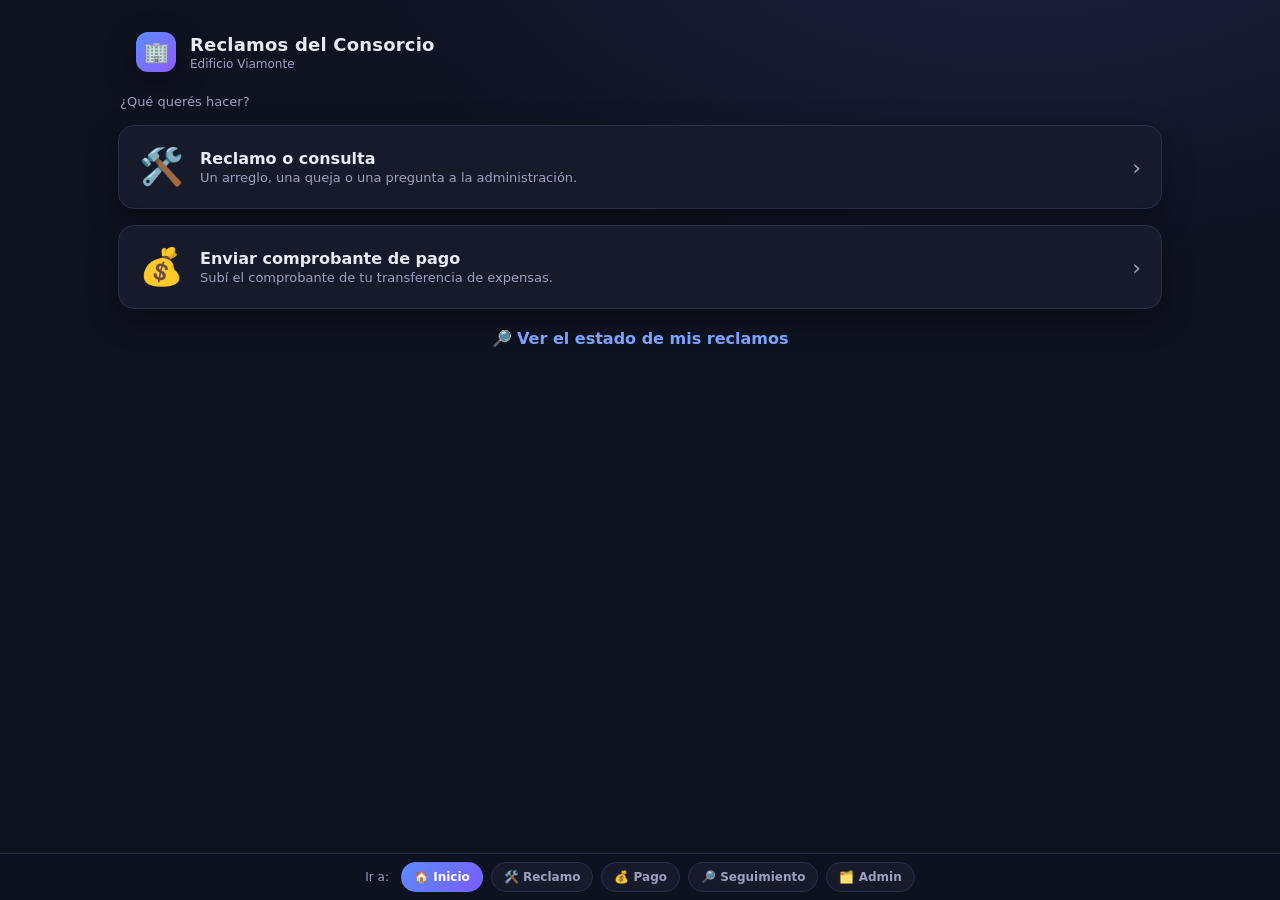
<file: index.html>
<!DOCTYPE html>
<html lang="es">
<head>
<meta charset="UTF-8">
<meta name="viewport" content="width=device-width, initial-scale=1.0">
<title>Reclamos del Consorcio</title>
<link rel="stylesheet" href="styles.css">
<script src="config.js"></script>
</head>
<body>
<div class="wrap">
  <header class="top">
    <div class="logo">🏢</div>
    <div class="brand">
      <h1>Reclamos del Consorcio</h1>
      <p id="edificio"></p>
    </div>
  </header>

  <p class="hint" style="margin:8px 2px 16px">¿Qué querés hacer?</p>

  <a class="card" href="reclamos.html" style="display:block;text-decoration:none;margin-bottom:14px">
    <div style="display:flex;align-items:center;gap:16px">
      <div style="font-size:36px">🛠️</div>
      <div>
        <h2 class="section" style="margin:0">Reclamo o consulta</h2>
        <p class="hint" style="margin:2px 0 0">Un arreglo, una queja o una pregunta a la administración.</p>
      </div>
      <div style="margin-left:auto;font-size:22px;color:var(--muted)">›</div>
    </div>
  </a>

  <a class="card" href="pagos.html" style="display:block;text-decoration:none;margin-bottom:14px">
    <div style="display:flex;align-items:center;gap:16px">
      <div style="font-size:36px">💰</div>
      <div>
        <h2 class="section" style="margin:0">Enviar comprobante de pago</h2>
        <p class="hint" style="margin:2px 0 0">Subí el comprobante de tu transferencia de expensas.</p>
      </div>
      <div style="margin-left:auto;font-size:22px;color:var(--muted)">›</div>
    </div>
  </a>

  <a href="seguimiento.html" style="display:block;text-align:center;color:var(--brand2);text-decoration:none;margin-top:20px;font-weight:600">🔎 Ver el estado de mis reclamos</a>
</div>

<nav class="demobar">
  <span>Ir a:</span>
  <a class="here" href="index.html">🏠 Inicio</a>
  <a href="reclamos.html">🛠️ Reclamo</a>
  <a href="pagos.html">💰 Pago</a>
  <a href="seguimiento.html">🔎 Seguimiento</a>
  <a href="admin.html">🗂️ Admin</a>
</nav>

<script>document.getElementById("edificio").textContent = window.CONFIG?.EDIFICIO || "Consorcio";</script>
</body>
</html>
</file>
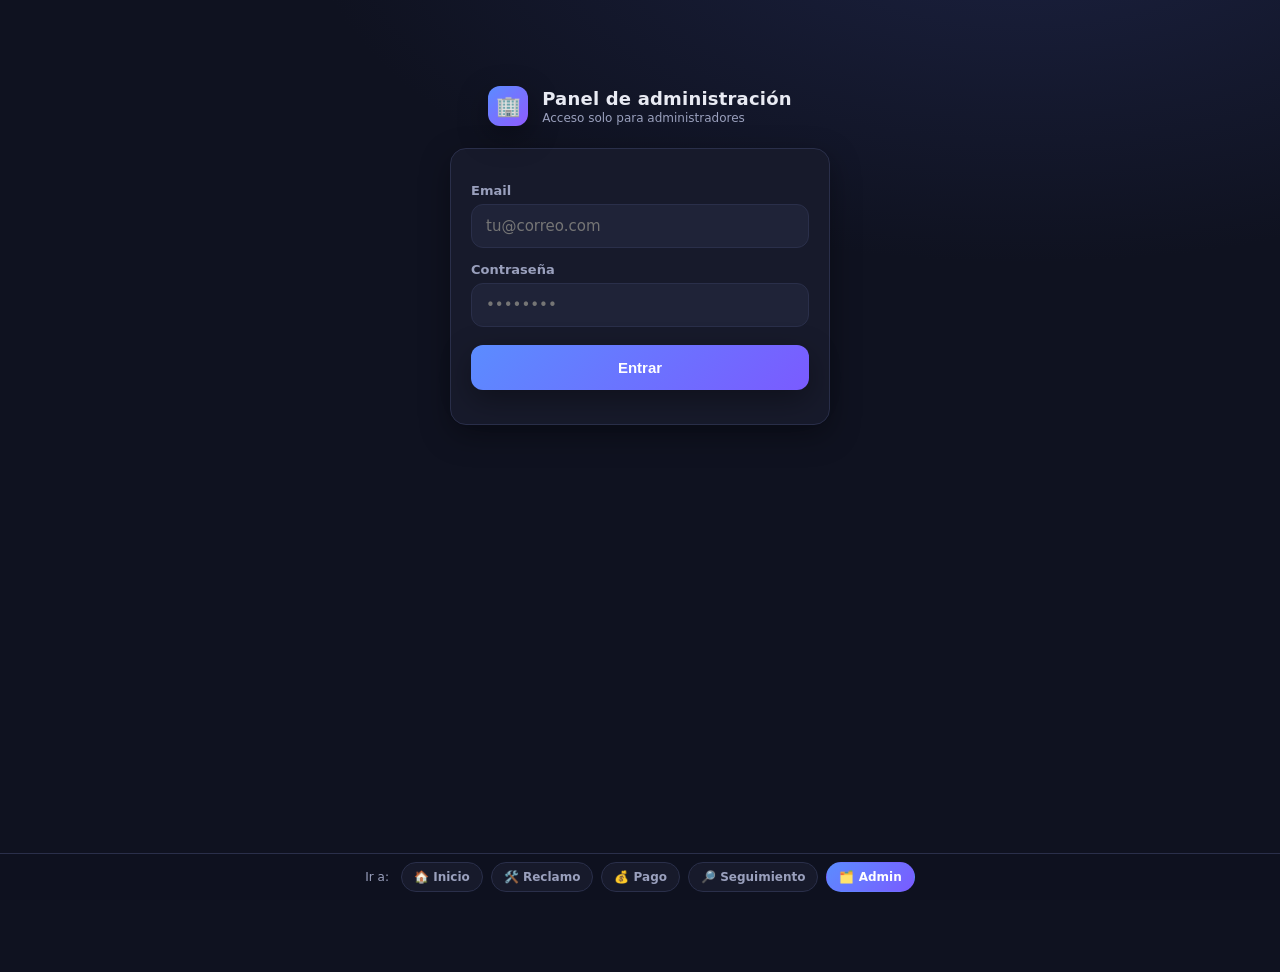
<file: admin.html>
<!DOCTYPE html>
<html lang="es">
<head>
<meta charset="UTF-8">
<meta name="viewport" content="width=device-width, initial-scale=1.0">
<title>Admin · Tablero · Consorcio</title>
<link rel="stylesheet" href="styles.css">
<script src="config.js"></script>
</head>
<body>

<!-- LOGIN (solo admins) -->
<div id="login" class="login-box">
  <header class="top" style="justify-content:center">
    <div class="logo">🏢</div>
    <div class="brand"><h1>Panel de administración</h1><p>Acceso solo para administradores</p></div>
  </header>
  <div class="card">
    <label style="text-align:left">Email</label>
    <input id="email" placeholder="tu@correo.com">
    <label style="text-align:left">Contraseña</label>
    <input id="pwd" type="password" placeholder="••••••••">
    <button class="btn" id="entrar">Entrar</button>
    <p class="hint" id="lmsg" style="margin:14px 0 0"></p>
  </div>
</div>

<!-- APP -->
<div id="app" class="wrap" style="display:none">
  <header class="top">
    <div class="logo">🏢</div>
    <div class="brand"><h1>Tablero de administradores</h1><p id="quien"></p></div>
    <button class="btn ghost" id="salir" style="width:auto;margin:0 0 0 auto;padding:8px 16px">Salir</button>
  </header>

  <div class="card" style="margin-bottom:16px">
    <h2 class="section">Reclamos y comprobantes</h2>
    <p class="hint" style="margin:0">Tocá un ticket para verlo, dejar notas internas o cambiar el estado.</p>
  </div>

  <div class="board" id="board"></div>
</div>

<!-- MODAL DETALLE -->
<div class="modal" id="modal">
  <div class="sheet">
    <div class="h">
      <div>
        <span id="m-chip"></span>
        <h2 class="section" style="margin-top:10px" id="m-title"></h2>
        <p class="hint" style="margin:2px 0 0" id="m-sub"></p>
      </div>
      <span class="x" id="m-close">✕</span>
    </div>
    <div class="b" id="m-body"></div>
  </div>
</div>

<nav class="demobar">
  <span>Ir a:</span>
  <a href="index.html">🏠 Inicio</a>
  <a href="reclamos.html">🛠️ Reclamo</a>
  <a href="pagos.html">💰 Pago</a>
  <a href="seguimiento.html">🔎 Seguimiento</a>
  <a class="here" href="admin.html">🗂️ Admin</a>
</nav>

<script type="module">
import { sb, loginAdmin, sesionActual, cerrarSesion, todosLosTickets, historialTicket,
         cambiarEstado, agregarComentario, urlAdjunto, estadoChip, fmtFecha, fmtMonto } from "./app.js";

const TIPO_EMO = { reclamo: "🛠️", pago: "💰", consulta: "📝" };
const COLS = [
  { key: "nuevo",     nombre: "Nuevos" },
  { key: "proceso",   nombre: "En proceso" },
  { key: "verificar", nombre: "A verificar" },
  { key: "resuelto",  nombre: "Resuelto" },
];
let TICKETS = [];

function titulo(t) {
  if (t.tipo === "pago") return "Comprobante " + (t.mes || "");
  return t.categoria || (t.detalle ? t.detalle.slice(0, 32) : "Reclamo");
}

async function cargarTablero() {
  TICKETS = await todosLosTickets();
  const board = document.getElementById("board");
  board.innerHTML = COLS.map(c => {
    const items = TICKETS.filter(t => t.estado === c.key);
    return `<div class="col"><h4>${c.nombre} <span class="count">${items.length}</span></h4>${
      items.map(t => `
        <div class="ticket" data-id="${t.id}">
          <p class="t">${TIPO_EMO[t.tipo] || "📝"} ${titulo(t)}</p>
          <div class="meta"><span class="tag">${t.tipo === "pago" ? fmtMonto(t.monto) : (t.unidad || "s/unidad")}</span><span>#${t.codigo}</span></div>
        </div>`).join("")
    }</div>`;
  }).join("");
  board.querySelectorAll(".ticket").forEach(el => el.onclick = () => abrir(TICKETS.find(t => t.id === el.dataset.id)));
}

async function abrir(t) {
  document.getElementById("m-chip").innerHTML = estadoChip(t.estado);
  document.getElementById("m-title").textContent = titulo(t);
  document.getElementById("m-sub").textContent = `#${t.codigo} · Unidad ${t.unidad || "?"} · ${t.vecino_nombre || "s/nombre"}`;

  const coments = await historialTicket(t.id);
  const { data: adj } = await sb.from("adjuntos").select("*").eq("ticket_id", t.id);

  let adjHtml = "";
  for (const a of (adj || [])) {
    const url = await urlAdjunto(a.path);
    adjHtml += `<div class="kv"><b>Adjunto:</b> <a href="${url}" target="_blank" style="color:var(--brand2)">📎 ${a.nombre}</a></div>`;
  }

  document.getElementById("m-body").innerHTML = `
    ${t.detalle ? `<div class="kv"><b>Detalle:</b> ${t.detalle}</div>` : ""}
    ${t.monto ? `<div class="kv"><b>Monto:</b> ${fmtMonto(t.monto)}</div>` : ""}
    <div class="kv"><b>Contacto:</b> ${t.vecino_email || ""} ${t.vecino_contacto || ""}</div>
    ${adjHtml}
    <hr style="border:none;border-top:1px solid var(--line);margin:14px 0">
    <label style="margin-top:0">Estado</label>
    <select id="sel-estado">${COLS.map(c => `<option value="${c.key}" ${c.key === t.estado ? "selected" : ""}>${c.nombre}</option>`).join("")}</select>
    <div style="font-size:13px;font-weight:700;color:var(--muted);margin:16px 0 8px">Notas / respuestas</div>
    <div id="hist">${coments.map(c => `<div class="note"><b>${c.autor}${c.interno ? "" : " → vecino"}:</b> ${c.cuerpo} ${c.interno ? '<span class="internal-tag">· interna</span>' : ""}</div>`).join("") || '<p class="hint">Sin notas todavía.</p>'}</div>
    <textarea id="nuevo-com" placeholder="Escribir una nota o respuesta..."></textarea>
    <div class="row r2">
      <button class="btn ghost" id="btn-interna">Nota interna</button>
      <button class="btn" id="btn-vecino">Responder al vecino</button>
    </div>`;

  document.getElementById("sel-estado").onchange = async (e) => { await cambiarEstado(t.id, e.target.value); cargarTablero(); };
  document.getElementById("btn-interna").onclick = () => guardar(t, true);
  document.getElementById("btn-vecino").onclick = () => guardar(t, false);
  document.getElementById("modal").classList.add("open");
}

async function guardar(t, interno) {
  const cuerpo = document.getElementById("nuevo-com").value.trim();
  if (!cuerpo) return;
  const s = await sesionActual();
  const autor = (s?.user?.email || "admin").split("@")[0];
  await agregarComentario(t.id, autor, cuerpo, interno);
  abrir(t);
}

async function mostrar() {
  const s = await sesionActual();
  if (s) {
    document.getElementById("login").style.display = "none";
    document.getElementById("app").style.display = "block";
    document.getElementById("quien").textContent = (window.CONFIG?.EDIFICIO || "") + " · " + s.user.email;
    cargarTablero();
  } else {
    document.getElementById("login").style.display = "block";
    document.getElementById("app").style.display = "none";
  }
}

document.getElementById("entrar").addEventListener("click", async () => {
  const msg = document.getElementById("lmsg");
  msg.textContent = "Entrando…";
  try { await loginAdmin(document.getElementById("email").value.trim(), document.getElementById("pwd").value); mostrar(); }
  catch (e) { msg.textContent = "No se pudo entrar: " + (e.message || e); }
});
document.getElementById("salir").addEventListener("click", async () => { await cerrarSesion(); mostrar(); });
document.getElementById("m-close").addEventListener("click", () => document.getElementById("modal").classList.remove("open"));
document.getElementById("modal").addEventListener("click", e => { if (e.target.id === "modal") e.currentTarget.classList.remove("open"); });

mostrar();
</script>
</body>
</html>
</file>
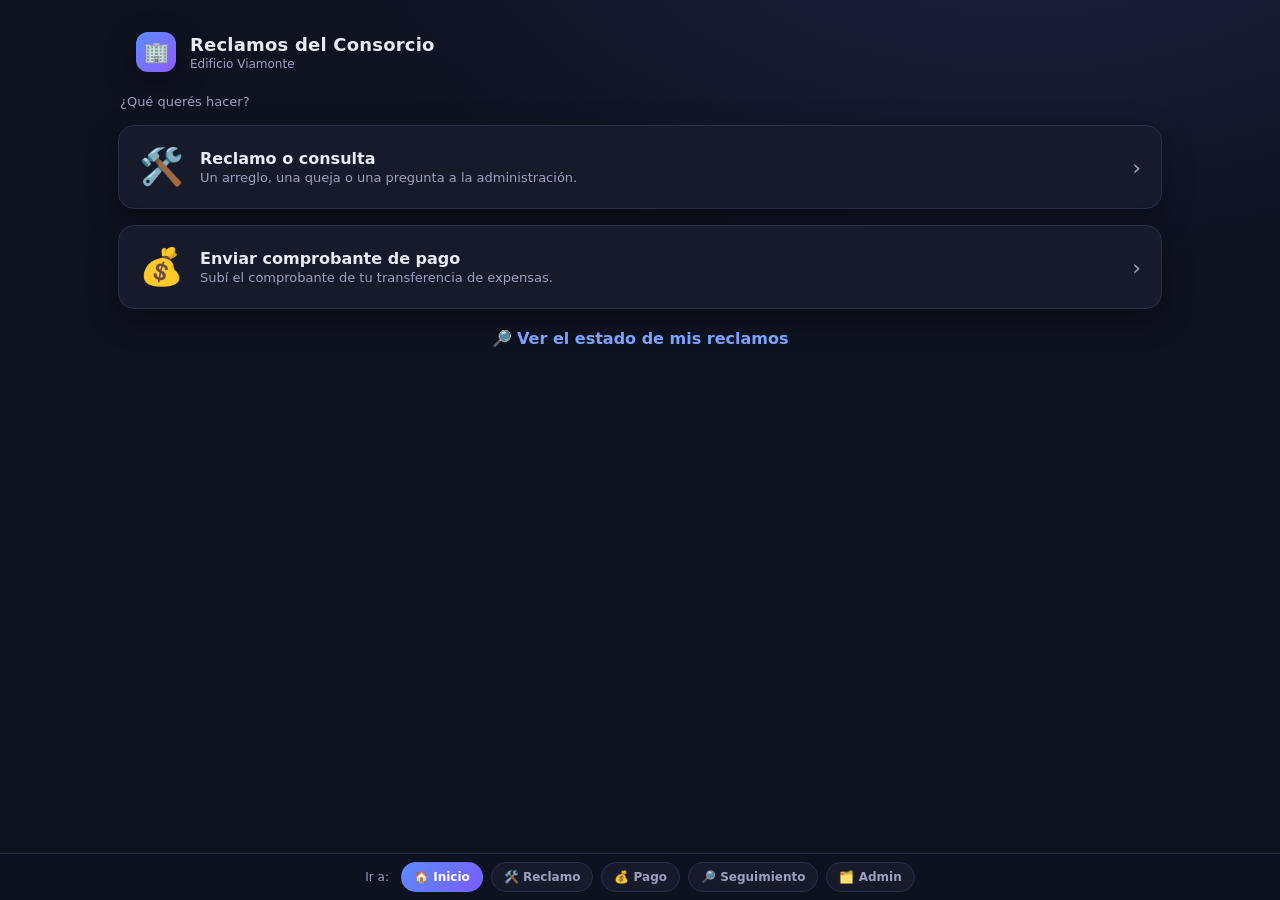
<file: cargar.html>
<!DOCTYPE html>
<html lang="es">
<head>
<meta charset="UTF-8">
<meta http-equiv="refresh" content="0; url=index.html">
<title>Reclamos del Consorcio</title>
</head>
<body>
<p>Redirigiendo… <a href="index.html">entrá acá</a>.</p>
</body>
</html>
</file>
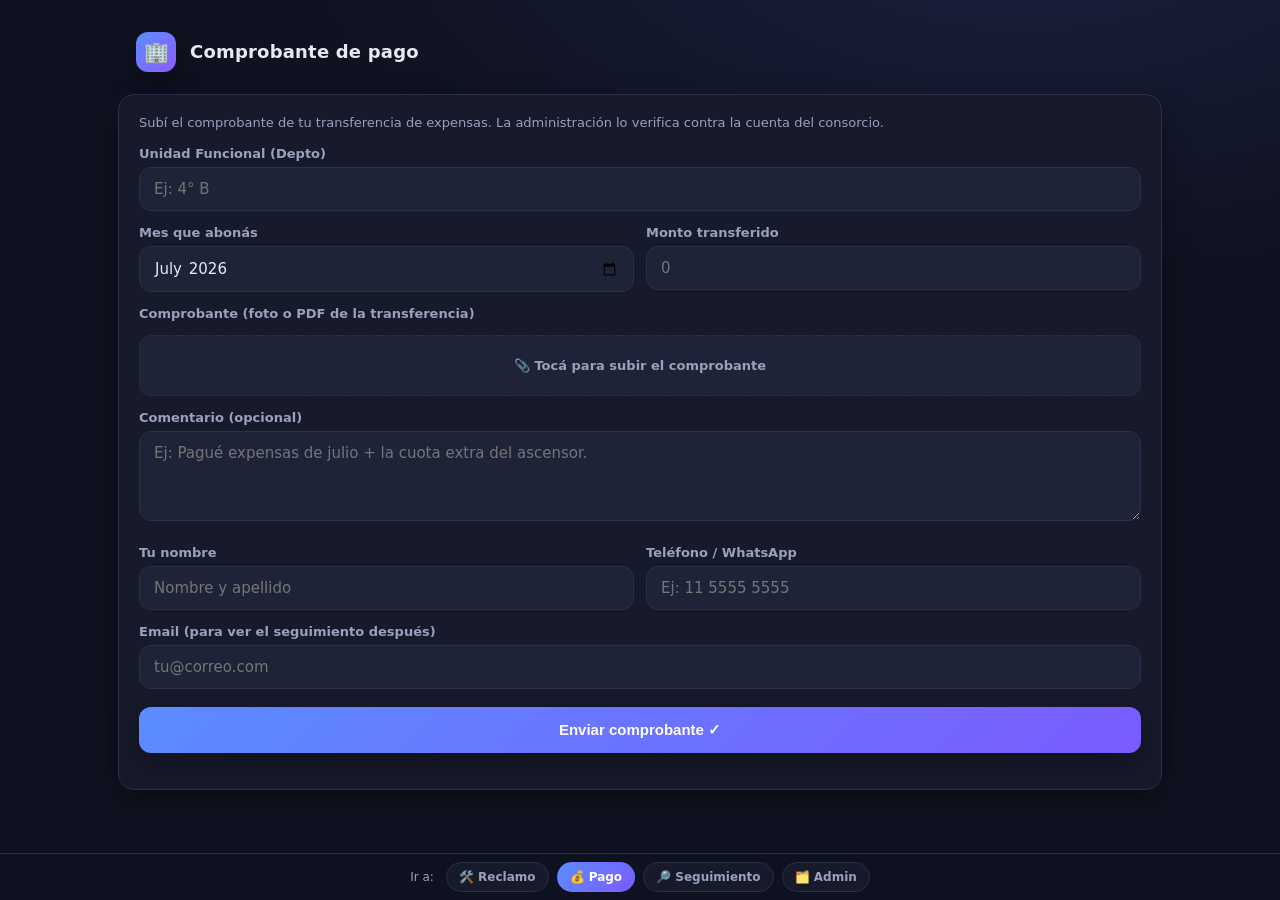
<file: pagos.html>
<!DOCTYPE html>
<html lang="es">
<head>
<meta charset="UTF-8">
<meta name="viewport" content="width=device-width, initial-scale=1.0">
<title>Comprobante de pago · Consorcio</title>
<link rel="stylesheet" href="styles.css">
<script src="config.js"></script>
</head>
<body>
<div class="wrap">
  <header class="top">
    <a href="index.html" style="text-decoration:none"><div class="logo">🏢</div></a>
    <div class="brand">
      <h1>Comprobante de pago</h1>
      <p id="edificio"></p>
    </div>
  </header>

  <div class="card" id="form">
    <p class="hint">Subí el comprobante de tu transferencia de expensas. La administración lo verifica contra la cuenta del consorcio.</p>

    <label>Unidad Funcional (Depto)</label>
    <input id="unidad" placeholder="Ej: 4° B">

    <div class="row r2">
      <div><label>Mes que abonás</label><input id="mes" type="month" value="2026-07"></div>
      <div><label>Monto transferido</label><input id="monto" type="number" placeholder="0"></div>
    </div>

    <label>Comprobante <span style="color:var(--muted)">(foto o PDF de la transferencia)</span></label>
    <label class="drop" for="archivos" id="drop-label" style="display:block">📎 Tocá para subir el comprobante</label>
    <input id="archivos" type="file" accept="image/*,application/pdf" multiple capture="environment" style="display:none">

    <label>Comentario <span style="color:var(--muted)">(opcional)</span></label>
    <textarea id="detalle" placeholder="Ej: Pagué expensas de julio + la cuota extra del ascensor."></textarea>

    <div class="row r2" style="margin-top:6px">
      <div><label>Tu nombre</label><input id="nombre" placeholder="Nombre y apellido"></div>
      <div><label>Teléfono / WhatsApp</label><input id="telefono" type="tel" placeholder="Ej: 11 5555 5555"></div>
    </div>
    <label>Email <span style="color:var(--muted)">(para ver el seguimiento después)</span></label>
    <input id="email" type="email" placeholder="tu@correo.com">

    <button class="btn" id="enviar">Enviar comprobante ✓</button>
    <p class="hint" id="msg" style="text-align:center;margin-top:12px"></p>
  </div>

  <div class="card" id="ok" style="display:none;text-align:center">
    <div style="font-size:44px">✅</div>
    <h2 class="section" style="margin-top:8px">¡Comprobante enviado!</h2>
    <p class="hint">Tu número de seguimiento es <b id="codigo" style="color:var(--txt);font-size:16px"></b>.<br>Te avisamos cuando lo verifiquemos.</p>
    <a class="btn" href="seguimiento.html" style="text-decoration:none">Ver el seguimiento</a>
  </div>
</div>

<nav class="demobar">
  <span>Ir a:</span>
  <a href="reclamos.html">🛠️ Reclamo</a>
  <a class="here" href="pagos.html">💰 Pago</a>
  <a href="seguimiento.html">🔎 Seguimiento</a>
  <a href="admin.html">🗂️ Admin</a>
</nav>

<script type="module">
import { crearTicket } from "./app.js";

document.getElementById("edificio").textContent = window.CONFIG?.EDIFICIO || "Consorcio";

const inputArch = document.getElementById("archivos");
inputArch.addEventListener("change", () => {
  const n = inputArch.files.length;
  document.getElementById("drop-label").textContent = n ? `📎 ${n} archivo(s) seleccionado(s)` : "📎 Tocá para subir el comprobante";
});

document.getElementById("enviar").addEventListener("click", async () => {
  const msg = document.getElementById("msg");
  const btn = document.getElementById("enviar");
  const datos = {
    tipo: "pago",
    unidad: document.getElementById("unidad").value.trim(),
    mes: document.getElementById("mes").value,
    monto: parseFloat(document.getElementById("monto").value) || null,
    detalle: document.getElementById("detalle").value.trim(),
    vecino_nombre: document.getElementById("nombre").value.trim(),
    vecino_contacto: document.getElementById("telefono").value.trim(),
    vecino_email: document.getElementById("email").value.trim(),
    origen: "web",
  };
  if (!datos.unidad || (!datos.vecino_email && !datos.vecino_contacto)) { msg.textContent = "Completá la unidad y un email o teléfono."; return; }

  btn.disabled = true; msg.textContent = "Enviando…";
  try {
    const ticket = await crearTicket(datos, inputArch.files);
    document.getElementById("form").style.display = "none";
    document.getElementById("ok").style.display = "block";
    document.getElementById("codigo").textContent = "#" + ticket.codigo;
  } catch (e) {
    msg.textContent = "Ups, no se pudo enviar: " + (e.message || e);
    btn.disabled = false;
  }
});
</script>
</body>
</html>
</file>
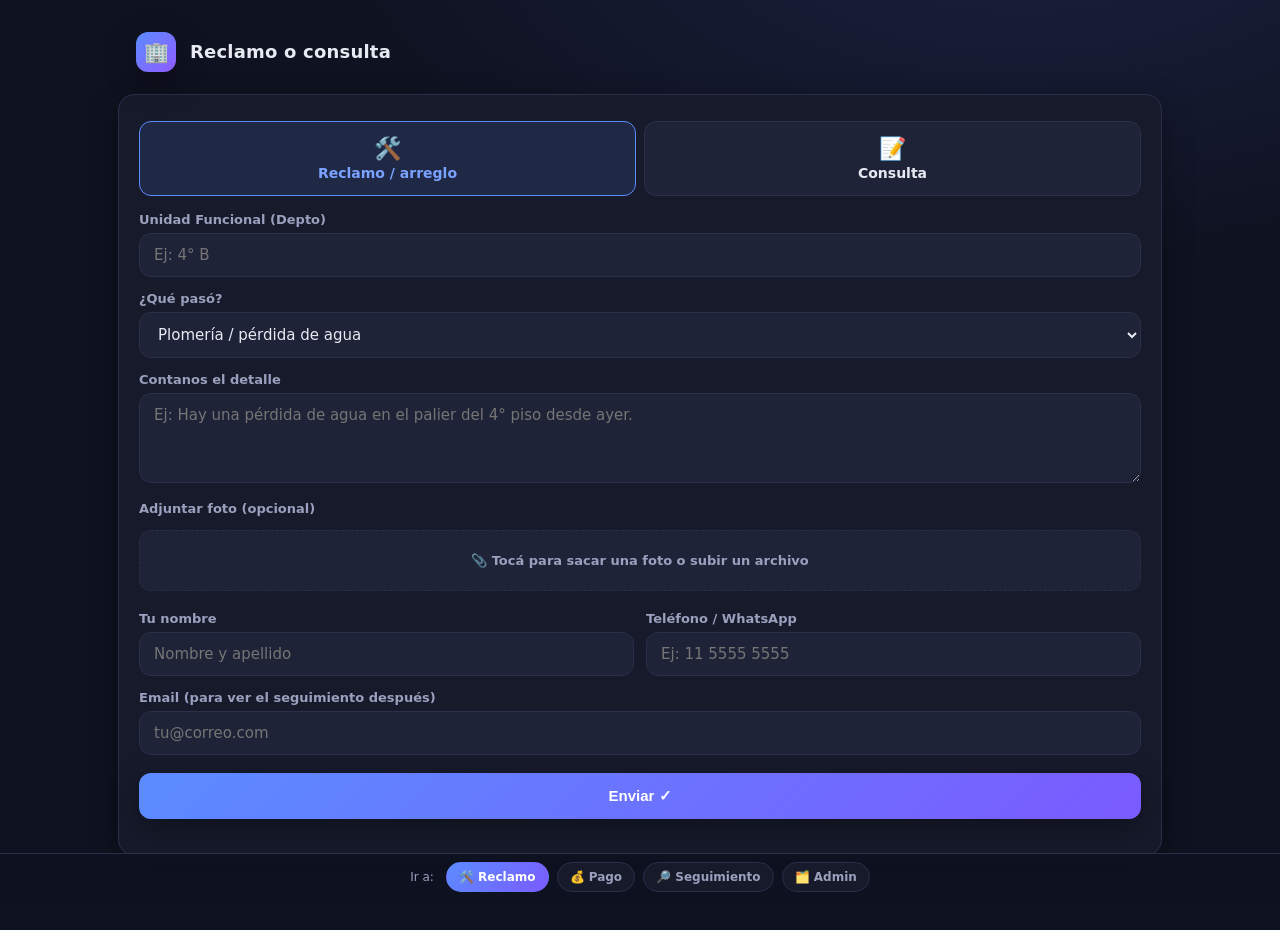
<file: reclamos.html>
<!DOCTYPE html>
<html lang="es">
<head>
<meta charset="UTF-8">
<meta name="viewport" content="width=device-width, initial-scale=1.0">
<title>Reclamo o consulta · Consorcio</title>
<link rel="stylesheet" href="styles.css">
<script src="config.js"></script>
</head>
<body>
<div class="wrap">
  <header class="top">
    <a href="index.html" style="text-decoration:none"><div class="logo">🏢</div></a>
    <div class="brand">
      <h1>Reclamo o consulta</h1>
      <p id="edificio"></p>
    </div>
  </header>

  <div class="card" id="form">
    <div class="seg" id="tipo">
      <div class="opt sel" data-t="reclamo"><span class="emo">🛠️</span>Reclamo / arreglo</div>
      <div class="opt" data-t="consulta"><span class="emo">📝</span>Consulta</div>
    </div>

    <label style="margin-top:16px">Unidad Funcional (Depto)</label>
    <input id="unidad" placeholder="Ej: 4° B">

    <div id="campo-categoria">
      <label>¿Qué pasó?</label>
      <select id="categoria"><option>Plomería / pérdida de agua</option><option>Ascensor</option><option>Electricidad / luces</option><option>Limpieza</option><option>Ruidos molestos</option><option>Otro</option></select>
    </div>

    <label>Contanos el detalle</label>
    <textarea id="detalle" placeholder="Ej: Hay una pérdida de agua en el palier del 4° piso desde ayer."></textarea>

    <label>Adjuntar foto <span style="color:var(--muted)">(opcional)</span></label>
    <label class="drop" for="archivos" id="drop-label" style="display:block">📎 Tocá para sacar una foto o subir un archivo</label>
    <input id="archivos" type="file" accept="image/*,application/pdf" multiple capture="environment" style="display:none">

    <div class="row r2" style="margin-top:6px">
      <div><label>Tu nombre</label><input id="nombre" placeholder="Nombre y apellido"></div>
      <div><label>Teléfono / WhatsApp</label><input id="telefono" type="tel" placeholder="Ej: 11 5555 5555"></div>
    </div>
    <label>Email <span style="color:var(--muted)">(para ver el seguimiento después)</span></label>
    <input id="email" type="email" placeholder="tu@correo.com">

    <button class="btn" id="enviar">Enviar ✓</button>
    <p class="hint" id="msg" style="text-align:center;margin-top:12px"></p>
  </div>

  <div class="card" id="ok" style="display:none;text-align:center">
    <div style="font-size:44px">✅</div>
    <h2 class="section" style="margin-top:8px">¡Enviado!</h2>
    <p class="hint">Tu número de seguimiento es <b id="codigo" style="color:var(--txt);font-size:16px"></b>.<br>Te avisamos las novedades y podés ver el estado cuando quieras.</p>
    <a class="btn" href="seguimiento.html" style="text-decoration:none">Ver el seguimiento</a>
  </div>
</div>

<nav class="demobar">
  <span>Ir a:</span>
  <a class="here" href="reclamos.html">🛠️ Reclamo</a>
  <a href="pagos.html">💰 Pago</a>
  <a href="seguimiento.html">🔎 Seguimiento</a>
  <a href="admin.html">🗂️ Admin</a>
</nav>

<script type="module">
import { crearTicket } from "./app.js";

document.getElementById("edificio").textContent = window.CONFIG?.EDIFICIO || "Consorcio";

let tipo = "reclamo";
document.querySelectorAll('#tipo .opt').forEach(o => {
  o.onclick = () => {
    document.querySelectorAll('#tipo .opt').forEach(x => x.classList.remove('sel'));
    o.classList.add('sel');
    tipo = o.dataset.t;
    document.getElementById('campo-categoria').style.display = (tipo === 'reclamo') ? 'block' : 'none';
  };
});

const inputArch = document.getElementById("archivos");
inputArch.addEventListener("change", () => {
  const n = inputArch.files.length;
  document.getElementById("drop-label").textContent = n ? `📎 ${n} archivo(s) seleccionado(s)` : "📎 Tocá para sacar una foto o subir un archivo";
});

document.getElementById("enviar").addEventListener("click", async () => {
  const msg = document.getElementById("msg");
  const btn = document.getElementById("enviar");
  const datos = {
    tipo,
    unidad: document.getElementById("unidad").value.trim(),
    categoria: tipo === "reclamo" ? document.getElementById("categoria").value : null,
    detalle: document.getElementById("detalle").value.trim(),
    vecino_nombre: document.getElementById("nombre").value.trim(),
    vecino_contacto: document.getElementById("telefono").value.trim(),
    vecino_email: document.getElementById("email").value.trim(),
    origen: "web",
  };
  if (!datos.unidad || (!datos.vecino_email && !datos.vecino_contacto)) { msg.textContent = "Completá la unidad y un email o teléfono."; return; }

  btn.disabled = true; msg.textContent = "Enviando…";
  try {
    const ticket = await crearTicket(datos, inputArch.files);
    document.getElementById("form").style.display = "none";
    document.getElementById("ok").style.display = "block";
    document.getElementById("codigo").textContent = "#" + ticket.codigo;
  } catch (e) {
    msg.textContent = "Ups, no se pudo enviar: " + (e.message || e);
    btn.disabled = false;
  }
});
</script>
</body>
</html>
</file>
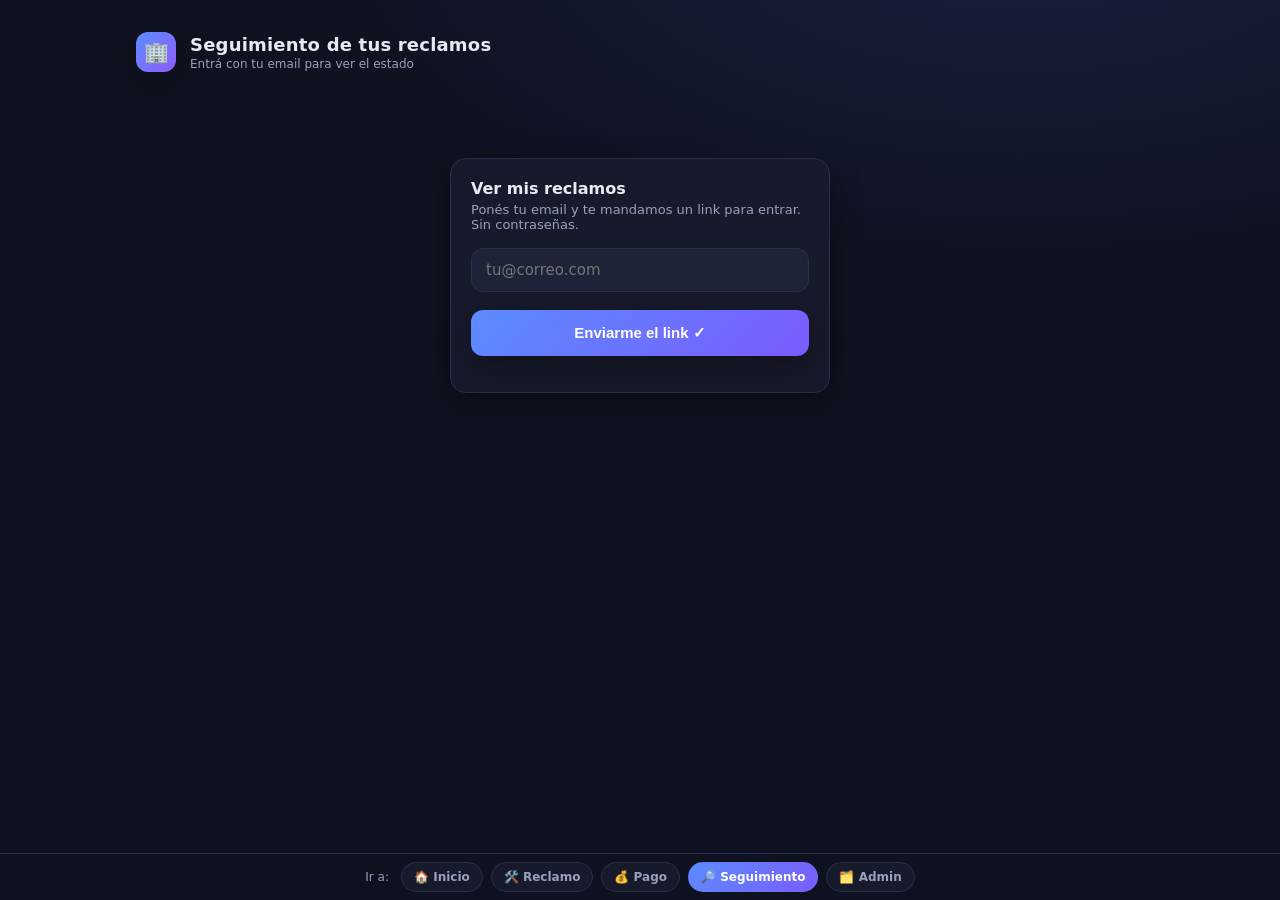
<file: seguimiento.html>
<!DOCTYPE html>
<html lang="es">
<head>
<meta charset="UTF-8">
<meta name="viewport" content="width=device-width, initial-scale=1.0">
<title>Seguimiento · Consorcio</title>
<link rel="stylesheet" href="styles.css">
<script src="config.js"></script>
</head>
<body>
<div class="wrap">
  <header class="top">
    <div class="logo">🏢</div>
    <div class="brand">
      <h1>Seguimiento de tus reclamos</h1>
      <p id="sub">Entrá con tu email para ver el estado</p>
    </div>
  </header>

  <!-- Pedir link mágico -->
  <div class="card login-box" id="login">
    <h2 class="section">Ver mis reclamos</h2>
    <p class="hint">Ponés tu email y te mandamos un link para entrar. Sin contraseñas.</p>
    <input id="email" type="email" placeholder="tu@correo.com">
    <button class="btn" id="pedir">Enviarme el link ✓</button>
    <p class="hint" id="msg" style="margin-top:12px"></p>
  </div>

  <!-- Lista de tickets -->
  <div class="card" id="lista" style="display:none">
    <p class="hint" id="lista-hint">Tus reclamos. Tocá uno para ver el detalle.</p>
    <div class="row" id="tks" style="gap:10px"></div>

    <div id="detalle" style="display:none;margin-top:22px;border-top:1px solid var(--line);padding-top:18px">
      <div style="display:flex;justify-content:space-between;align-items:center">
        <h2 class="section" id="d-title"></h2>
        <span id="d-chip"></span>
      </div>
      <p class="hint" id="d-sub"></p>
      <div class="timeline" id="d-timeline"></div>
    </div>
    <button class="btn ghost" id="salir" style="margin-top:18px">Salir</button>
  </div>
</div>

<nav class="demobar">
  <span>Ir a:</span>
  <a href="index.html">🏠 Inicio</a>
  <a href="reclamos.html">🛠️ Reclamo</a>
  <a href="pagos.html">💰 Pago</a>
  <a class="here" href="seguimiento.html">🔎 Seguimiento</a>
  <a href="admin.html">🗂️ Admin</a>
</nav>

<script type="module">
import { sb, misTickets, historialTicket, enviarLinkMagico, cerrarSesion, estadoChip, fmtFecha, fmtMonto } from "./app.js";

const TIPO_EMO = { reclamo: "🛠️", pago: "💰", consulta: "📝" };

async function render() {
  const { data } = await sb.auth.getSession();
  if (!data.session) { document.getElementById("login").style.display = "block"; document.getElementById("lista").style.display = "none"; return; }
  document.getElementById("login").style.display = "none";
  document.getElementById("lista").style.display = "block";
  document.getElementById("sub").textContent = data.session.user.email;

  const tickets = await misTickets();
  const cont = document.getElementById("tks");
  if (!tickets.length) { cont.innerHTML = `<p class="hint">Todavía no cargaste ningún reclamo.</p>`; return; }
  cont.innerHTML = tickets.map(t => `
    <div class="tk" data-id="${t.id}">
      <div><h3>${TIPO_EMO[t.tipo] || "📝"} ${titulo(t)}</h3><small>#${t.codigo} · ${fmtFecha(t.creado)}</small></div>
      ${estadoChip(t.estado)}
    </div>`).join("");
  cont.querySelectorAll(".tk").forEach(el => el.onclick = () => abrir(tickets.find(x => x.id === el.dataset.id)));
}

function titulo(t) {
  if (t.tipo === "pago") return "Comprobante " + (t.mes || "");
  return t.categoria || (t.detalle ? t.detalle.slice(0, 40) : "Reclamo");
}

async function abrir(t) {
  document.getElementById("detalle").style.display = "block";
  document.getElementById("d-title").textContent = titulo(t);
  document.getElementById("d-sub").textContent = `#${t.codigo} · Unidad ${t.unidad || ""}` + (t.monto ? ` · ${fmtMonto(t.monto)}` : "");
  document.getElementById("d-chip").innerHTML = estadoChip(t.estado);

  const eventos = [[`Enviaste tu ${t.tipo}`, fmtFecha(t.creado)]];
  const coments = await historialTicket(t.id); // RLS: solo los NO internos
  coments.forEach(c => eventos.push([c.cuerpo, `${fmtFecha(c.creado)} · ${c.autor}`]));
  document.getElementById("d-timeline").innerHTML = eventos.map(e =>
    `<div class="ev"><div class="mk"></div><div class="body"><b>${e[0]}</b><p>${e[1]}</p></div></div>`).join("");
  document.getElementById("detalle").scrollIntoView({ behavior: "smooth", block: "nearest" });
}

document.getElementById("pedir").addEventListener("click", async () => {
  const email = document.getElementById("email").value.trim();
  const msg = document.getElementById("msg");
  if (!email) { msg.textContent = "Escribí tu email."; return; }
  try { await enviarLinkMagico(email); msg.textContent = "¡Listo! Revisá tu correo y tocá el link para entrar."; }
  catch (e) { msg.textContent = "Ups: " + (e.message || e); }
});
document.getElementById("salir").addEventListener("click", async () => { await cerrarSesion(); render(); });

sb.auth.onAuthStateChange(() => render());
render();
</script>
</body>
</html>
</file>
<file: styles.css>
:root{
  --bg:#0f1220; --panel:#171a2b; --panel2:#1f2338; --line:#2a2f4a;
  --txt:#e8eaf3; --muted:#9aa0bd; --brand:#5b8cff; --brand2:#7aa2ff;
  --ok:#2fbf71; --warn:#e6a23c; --new:#5b8cff; --done:#8b93b3;
  --danger:#ef5350; --chip:#232742;
  --radius:16px; --shadow:0 10px 30px rgba(0,0,0,.35);
}
*{box-sizing:border-box}
body{margin:0;font-family:'Segoe UI',system-ui,Roboto,sans-serif;background:
  radial-gradient(1200px 600px at 80% -10%, #1b2140 0%, transparent 60%),
  var(--bg);color:var(--txt);min-height:100vh}
a{color:inherit}
.wrap{max-width:1080px;margin:0 auto;padding:18px}
header.top{display:flex;align-items:center;gap:14px;padding:14px 18px;margin-bottom:8px}
.logo{width:40px;height:40px;border-radius:12px;background:linear-gradient(135deg,var(--brand),#8f5bff);
  display:grid;place-items:center;font-weight:800;box-shadow:var(--shadow);font-size:20px}
.brand h1{font-size:18px;margin:0;letter-spacing:.2px}
.brand p{margin:2px 0 0;font-size:12px;color:var(--muted)}

.card{background:var(--panel);border:1px solid var(--line);border-radius:var(--radius);padding:20px;box-shadow:var(--shadow)}
.card + .card{margin-top:16px}
h2.section{font-size:16px;margin:0 0 4px}
.hint{color:var(--muted);font-size:13px;margin:0 0 16px}
label{display:block;font-size:13px;color:var(--muted);margin:14px 0 6px;font-weight:600}
input,select,textarea{width:100%;background:var(--panel2);border:1px solid var(--line);color:var(--txt);
  padding:12px 14px;border-radius:12px;font-size:15px;font-family:inherit}
input:focus,select:focus,textarea:focus{outline:none;border-color:var(--brand)}
textarea{min-height:90px;resize:vertical}
.row{display:grid;gap:12px}
@media(min-width:620px){.row.r2{grid-template-columns:1fr 1fr}.row.r3{grid-template-columns:1fr 1fr 1fr}}
.seg{display:flex;gap:8px;margin-top:6px}
.seg .opt{flex:1;text-align:center;padding:14px;border:1px solid var(--line);border-radius:12px;cursor:pointer;background:var(--panel2);font-weight:600;font-size:14px}
.seg .opt.sel{border-color:var(--brand);background:rgba(91,140,255,.12);color:var(--brand2)}
.seg .opt .emo{font-size:22px;display:block;margin-bottom:4px}
.drop{border:1.5px dashed var(--line);border-radius:12px;padding:22px;text-align:center;color:var(--muted);background:var(--panel2);cursor:pointer}
.btn{display:inline-flex;align-items:center;justify-content:center;gap:8px;background:linear-gradient(135deg,var(--brand),#7a5bff);
  color:#fff;border:none;padding:14px 20px;border-radius:12px;font-size:15px;font-weight:700;cursor:pointer;width:100%;margin-top:18px;box-shadow:var(--shadow)}
.btn.ghost{background:var(--panel2);color:var(--txt);border:1px solid var(--line);box-shadow:none}

.chip{display:inline-flex;align-items:center;gap:6px;padding:5px 10px;border-radius:999px;font-size:12px;font-weight:700}
.chip.new{background:rgba(91,140,255,.15);color:var(--brand2)}
.chip.proc{background:rgba(230,162,60,.15);color:var(--warn)}
.chip.ok{background:rgba(47,191,113,.15);color:var(--ok)}
.chip.done{background:rgba(139,147,179,.15);color:var(--done)}
.dot{width:8px;height:8px;border-radius:50%;background:currentColor}

.tk{display:flex;justify-content:space-between;align-items:center;padding:16px;border:1px solid var(--line);border-radius:14px;background:var(--panel2);cursor:pointer}
.tk:hover{border-color:var(--brand)}
.tk h3{margin:0 0 4px;font-size:15px}
.tk small{color:var(--muted)}
.timeline{margin:18px 0 0;padding-left:8px}
.ev{display:flex;gap:12px;padding-bottom:18px;position:relative}
.ev:before{content:'';position:absolute;left:6px;top:20px;bottom:-4px;width:2px;background:var(--line)}
.ev:last-child:before{display:none}
.ev .mk{width:14px;height:14px;border-radius:50%;background:var(--brand);margin-top:4px;flex:none;box-shadow:0 0 0 4px rgba(91,140,255,.15)}
.ev.muted .mk{background:var(--line);box-shadow:none}
.ev .body b{font-size:14px}
.ev .body p{margin:2px 0 0;color:var(--muted);font-size:13px}

.board{display:grid;gap:14px}
@media(min-width:820px){.board{grid-template-columns:repeat(4,1fr)}}
.col h4{margin:0 0 10px;font-size:13px;color:var(--muted);text-transform:uppercase;letter-spacing:.6px;display:flex;justify-content:space-between}
.col .count{background:var(--chip);border-radius:999px;padding:1px 8px;font-size:11px}
.ticket{background:var(--panel2);border:1px solid var(--line);border-radius:12px;padding:12px;margin-bottom:10px;cursor:pointer;transition:.15s}
.ticket:hover{transform:translateY(-2px);border-color:var(--brand)}
.ticket .t{font-size:14px;font-weight:600;margin:0 0 6px}
.ticket .meta{display:flex;justify-content:space-between;align-items:center;color:var(--muted);font-size:12px}
.ticket .tag{font-size:11px;background:var(--chip);padding:2px 8px;border-radius:999px}
.avatar{width:22px;height:22px;border-radius:50%;background:linear-gradient(135deg,#7a5bff,#5b8cff);display:inline-grid;place-items:center;font-size:11px;font-weight:700}

.modal{position:fixed;inset:0;background:rgba(6,8,18,.6);backdrop-filter:blur(3px);display:none;place-items:center;padding:18px;z-index:50}
.modal.open{display:grid}
.modal .sheet{background:var(--panel);border:1px solid var(--line);border-radius:18px;max-width:560px;width:100%;box-shadow:var(--shadow);max-height:90vh;overflow:auto}
.sheet .h{padding:18px 20px;border-bottom:1px solid var(--line);display:flex;justify-content:space-between;align-items:start}
.sheet .b{padding:18px 20px}
.note{background:rgba(230,162,60,.08);border:1px solid rgba(230,162,60,.25);border-radius:12px;padding:12px;font-size:13px;margin-bottom:10px}
.note b{color:var(--warn)}
.internal-tag{font-size:11px;color:var(--warn);font-weight:700}
.x{cursor:pointer;color:var(--muted);font-size:22px;line-height:1}
.kv{display:flex;gap:8px;font-size:13px;margin:6px 0;color:var(--muted)}
.kv b{color:var(--txt);font-weight:600}
.banner{font-size:12px;color:var(--muted);text-align:center;margin-top:26px;opacity:.7}

/* barra de demo para saltar entre las 3 páginas (solo prototipo) */
.demobar{position:fixed;bottom:0;left:0;right:0;background:rgba(15,18,32,.92);border-top:1px solid var(--line);
  backdrop-filter:blur(6px);display:flex;gap:8px;justify-content:center;padding:8px;z-index:40;font-size:12px;flex-wrap:wrap}
.demobar span{color:var(--muted);align-self:center;margin-right:4px}
.demobar a{padding:7px 12px;border-radius:999px;background:var(--panel);border:1px solid var(--line);color:var(--muted);text-decoration:none;font-weight:600}
.demobar a.here{background:linear-gradient(135deg,var(--brand),#7a5bff);color:#fff;border-color:transparent}
body{padding-bottom:56px}

/* login */
.login-box{max-width:380px;margin:8vh auto 0}
.login-box .card{text-align:center}
.pwd-row{display:flex;gap:8px}
</file>
